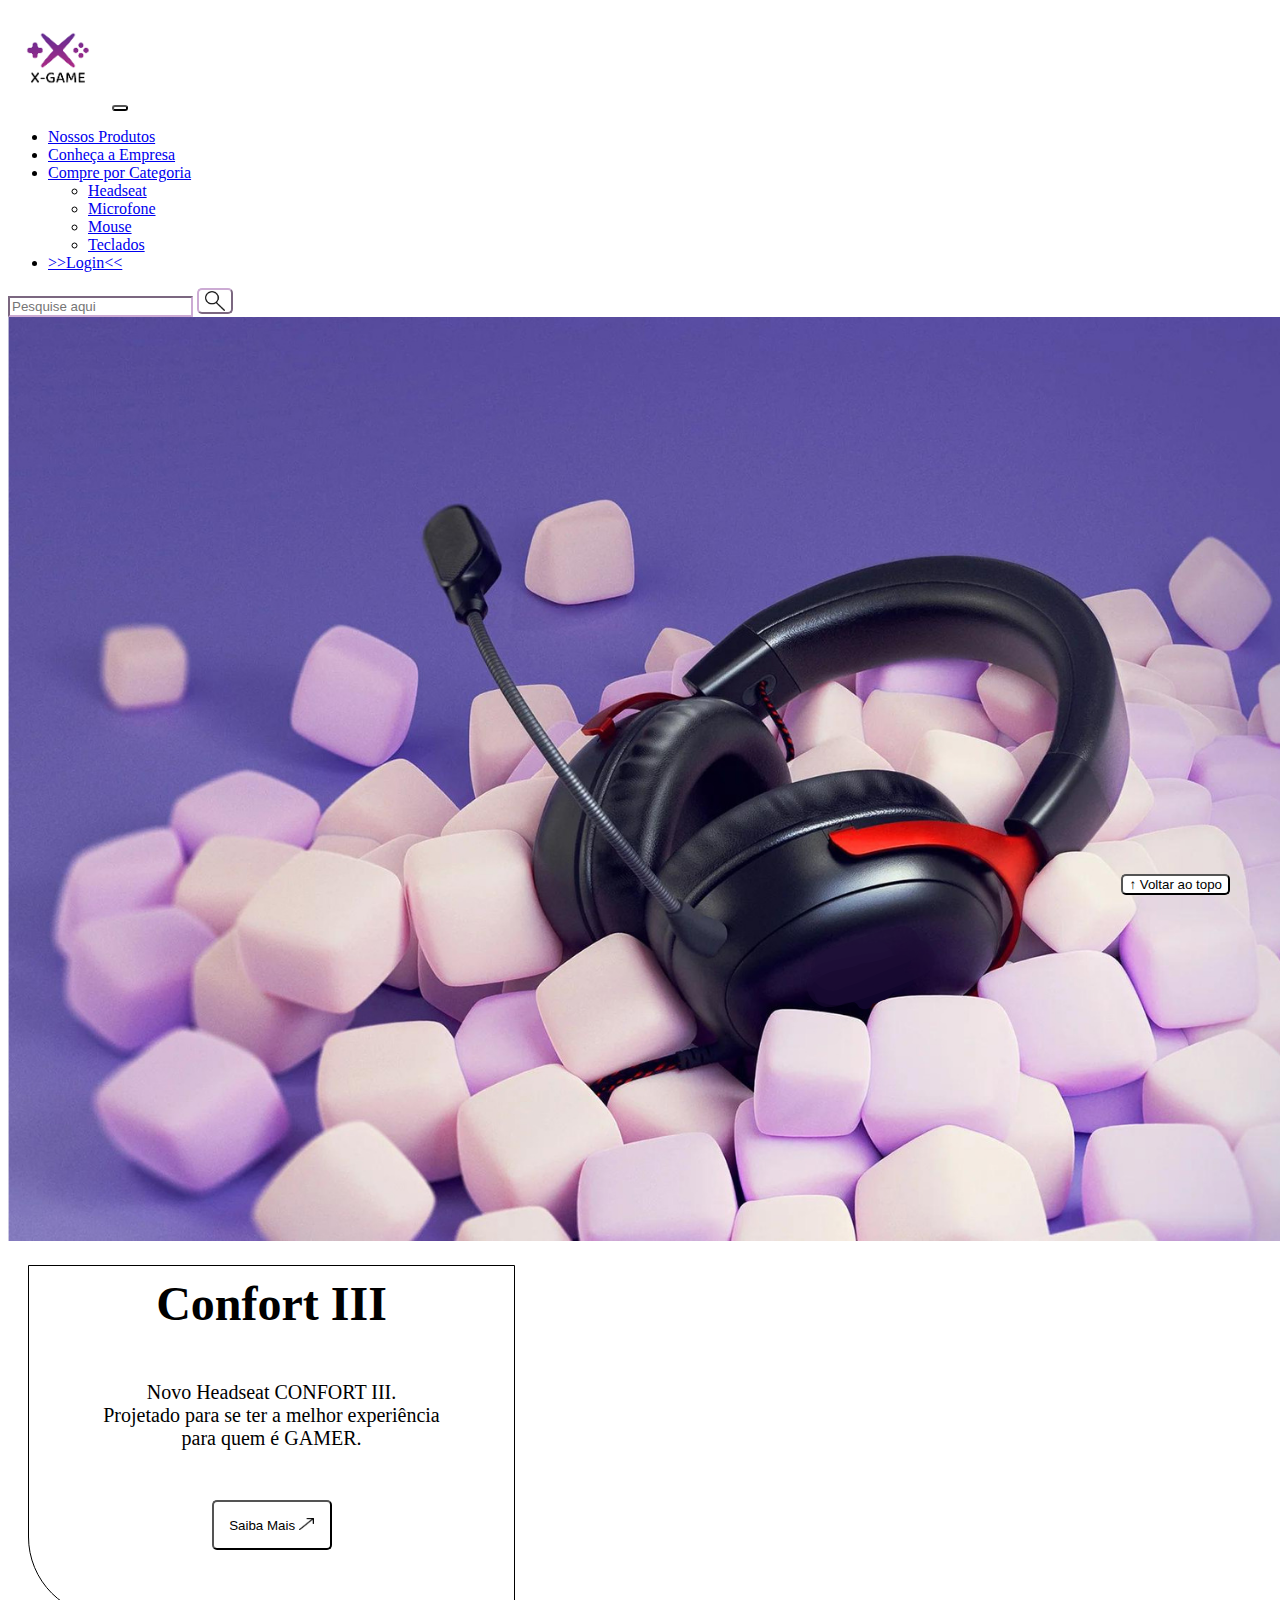
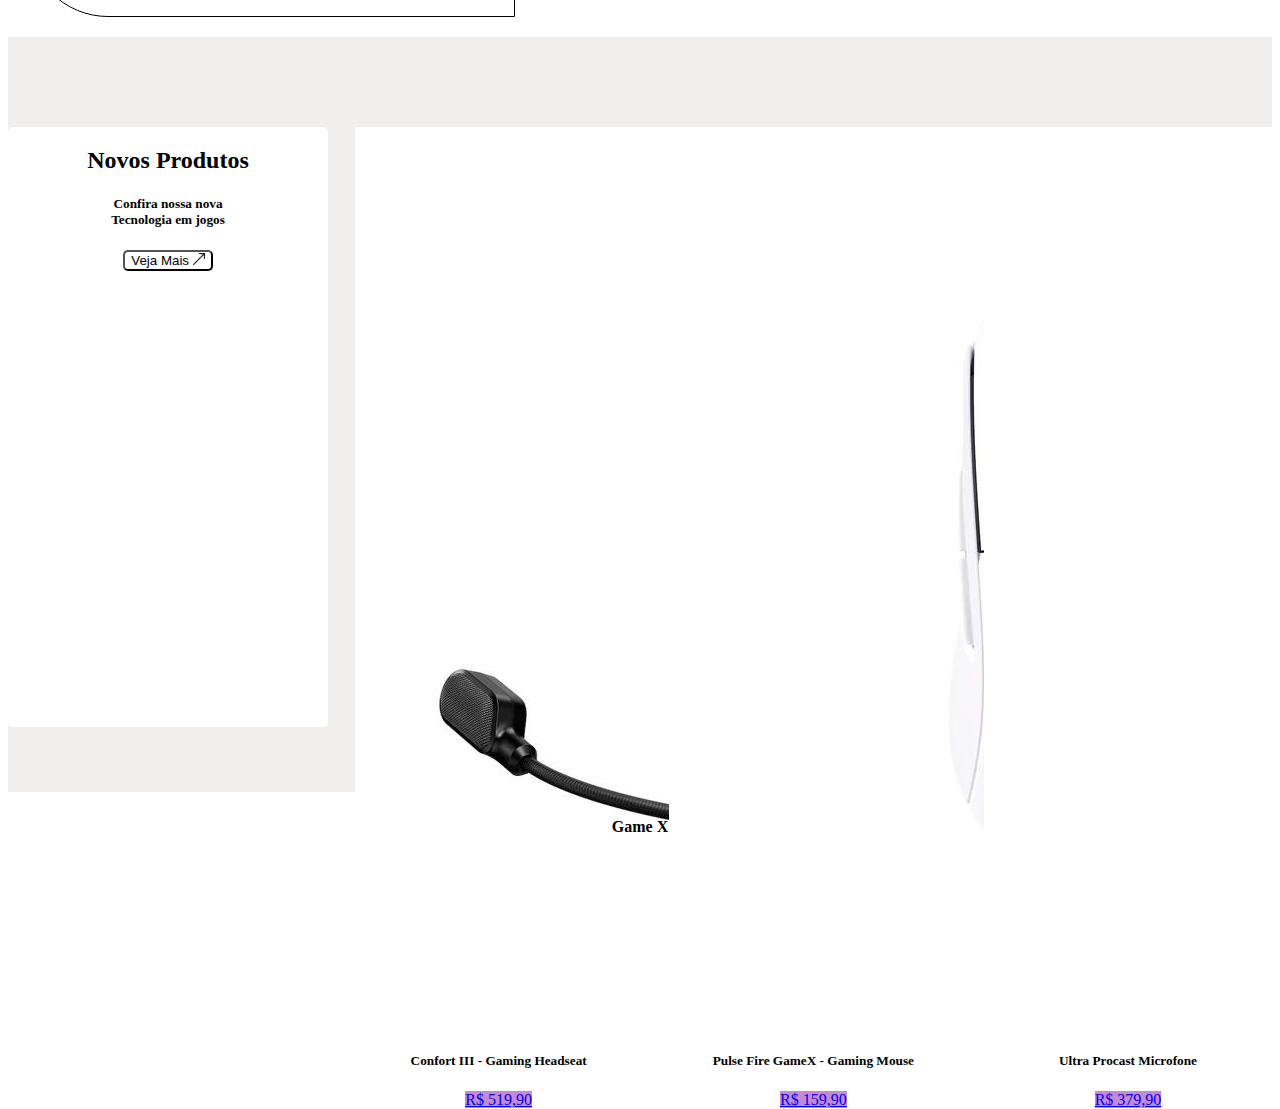
<file: index.html>
<!DOCTYPE html>
<html lang="pt-br">

<head>
  <meta charset="UTF-8">
  <meta http-equiv="X-UA-Compatible" content="IE=edge">
  <meta name="viewport" content="width=device-width, initial-scale=1.0">
  <title>GameX</title>

  <link href="https://cdn.jsdelivr.net/npm/bootstrap@5.2.2/dist/css/bootstrap.min.css" rel="stylesheet"
    integrity="sha384-Zenh87qX5JnK2Jl0vWa8Ck2rdkQ2Bzep5IDxbcnCeuOxjzrPF/et3URy9Bv1WTRi" crossorigin="anonymous">

  <link rel="stylesheet" href="css/estilo.css">



</head>

<body>
  <header>
    
    <nav class="navbar navbar-expand-lg bg-body-tertiary">
      <div class="container-fluid">
        <a class="navbar-brand" href="index.html"><img src="/img/FotoLogo1.png" alt="FotoLogo1"></a>
        <button class="navbar-toggler" type="button" data-bs-toggle="collapse" data-bs-target="#navbarSupportedContent" aria-controls="navbarSupportedContent" aria-expanded="false" aria-label="Toggle navigation">
          <span class="navbar-toggler-icon"></span>
        </button>
        <div class="collapse navbar-collapse" id="navbarSupportedContent">
          <ul class="navbar-nav me-auto mb-2 mb-lg-0">
            <li class="nav-item">
              <a class="nav-link active" aria-current="page" href="#">Nossos Produtos</a>
            </li>
            <li class="nav-item">
              <a class="nav-link" href="#">Conheça a Empresa</a>
            </li>
            <li class="nav-item dropdown">
              <a class="nav-link dropdown-toggle" href="#" role="button" data-bs-toggle="dropdown" aria-expanded="false">
                Compre por Categoria
              </a>
              <ul class="dropdown-menu">
                <li><a class="dropdown-item" href="#">Headseat</a></li>
                <li><a class="dropdown-item" href="#">Microfone</a></li>
                <li><a class="dropdown-item" href="#">Mouse</a></li>
                <li><a class="dropdown-item" href="#">Teclados</a></li>
              </ul>
            </li>
            <li class="nav-item">
              <a class="nav-link active" aria-current="page" href="/login.html">>>Login<<</a>
            </li>
          </ul>
          <form class="d-flex" role="search">
            <input class="form-control me-2" type="search" placeholder="Pesquise aqui" aria-label="Search">
            <button class="btn btn-outline-success" type="submit"><img src="/img/Lupa.png" alt="lupa"></button>
          </form>
        </div>
      </div>
    </nav>


  </header>

  <main>



    <section id="section-banners" class="fluid">

      <div id="carouselExampleCaptions" class="carousel slide">
       
        <div class="carousel-inner">
          <div class="carousel-item active">
            <img src="/img/fone1a.png" class="d-block w-100" alt="...">
            <div class="carousel-caption d-none d-md-block">
             
               <h5>Confort III</h5>
                <p>Novo Headseat CONFORT III. <br>
                Projetado para se ter a melhor experiência <br>
                para quem é GAMER.</p>
                <button>Saiba Mais <img src="/img/setadiagonal.png" alt="setadiagonal"></button>
              
            </div>
          </div>
        
          
        </div>  

      </div>

    </section>
    <section id="section-vendidos" class="container-fluid">
      <div id="section-vendidos-call-to-action" style="width: 20rem;">
      <h2>Novos Produtos</h2>
      <h5>Confira nossa nova <br>
        Tecnologia em jogos</h5>
      <button>Veja Mais <img src="/img/setadiagonal.png" alt="setadiagonal"></button>
      </div>
      <div class="card" style="width: 18rem;">
        <img src="/img/fone2a.png" class="card-img-top" alt="fone2a">
        <div class="card-body">
          <h5 class="card-title">Confort III - Gaming Headseat</h5>
          
          <a href="#" class="btn btn-primary">R$ 519,90</a>

        </div>
      </div>
          <div class="card" style="width: 18rem;">
            <img src="/img/mouse1a.png" class="card-img-top" alt="mouse1a">
            <div class="card-body">
              <h5 class="card-title">Pulse Fire GameX - Gaming Mouse</h5>
              
              <a href="#" class="btn btn-primary">R$ 159,90</a>
            </div>
          </div>

          <div class="card" style="width: 18rem;">
            <img src="/img/microfone1a.png" class="card-img-top" alt="microfone1a">
            <div class="card-body">
              <h5 class="card-title">Ultra Procast Microfone</h5>
             
              <a href="#" class="btn btn-primary">R$ 379,90</a>
            </div>
          </div>
          
        </div>
      </div>
     
    </div>
    </section>


  </main>

  <footer>
    <p>Game X</p>
  </footer>

  <button id="voltar-topo" type="button" class="btn btn-outline-primary" onclick="topo()">&uarr; Voltar ao topo</button>

  <script src="js/script.js"></script>
  <script src="https://cdn.jsdelivr.net/npm/bootstrap@5.2.2/dist/js/bootstrap.bundle.min.js"
    integrity="sha384-OERcA2EqjJCMA+/3y+gxIOqMEjwtxJY7qPCqsdltbNJuaOe923+mo//f6V8Qbsw3"
    crossorigin="anonymous"></script>

</body>

</html>
</file>
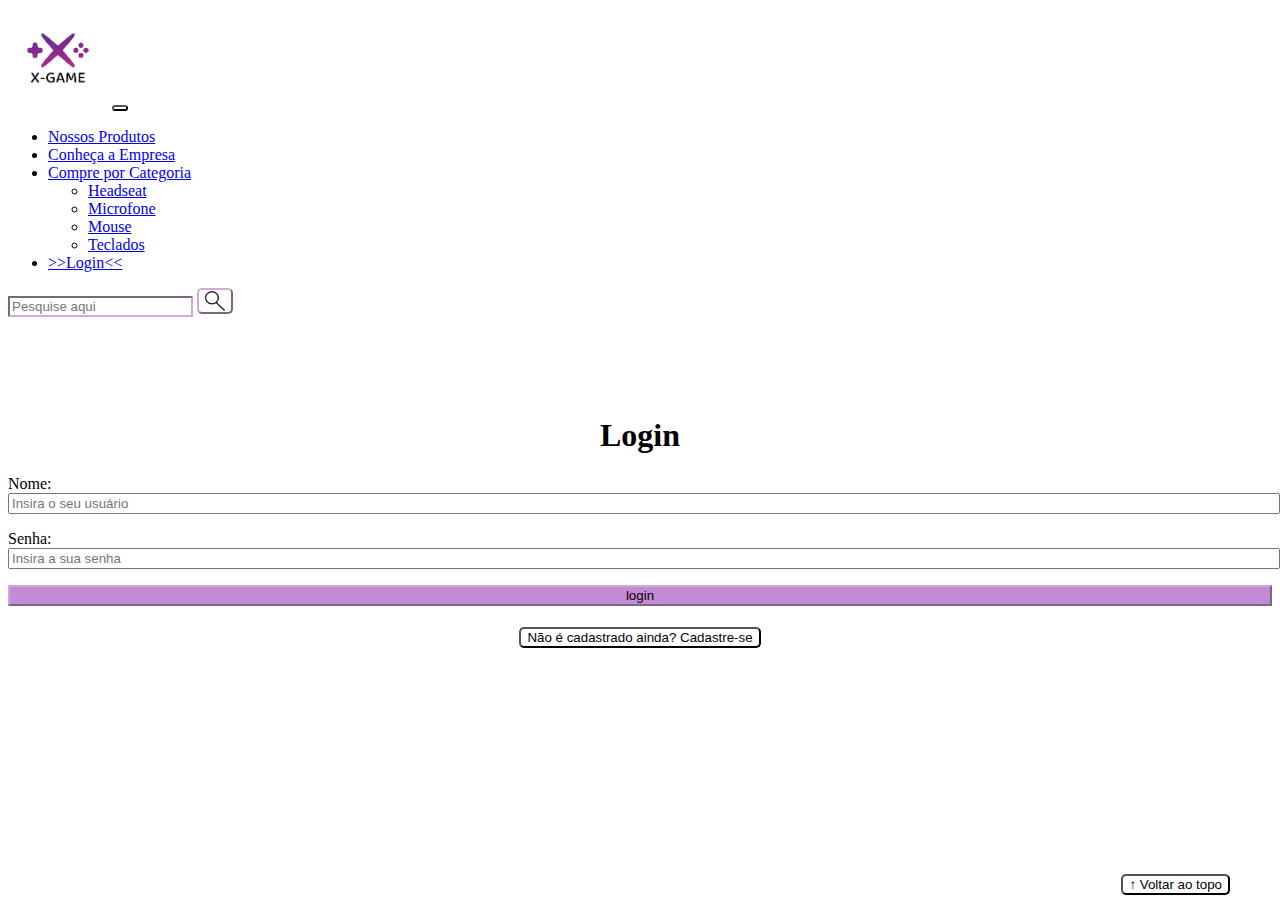
<file: login.html>
<!DOCTYPE html>
<html lang="pt-br">

<head>
    <meta charset="UTF-8">
    <meta http-equiv="X-UA-Compatible" content="IE=edge">
    <meta name="viewport" content="width=device-width, initial-scale=1.0">
    <title>GameX - login</title>
    <link href="https://cdn.jsdelivr.net/npm/bootstrap@5.2.2/dist/css/bootstrap.min.css" rel="stylesheet"
        integrity="sha384-Zenh87qX5JnK2Jl0vWa8Ck2rdkQ2Bzep5IDxbcnCeuOxjzrPF/et3URy9Bv1WTRi" crossorigin="anonymous">
    <link rel="stylesheet" href="css/estilo.css">
</head>

<body>
    <header>
        <nav class="navbar navbar-expand-lg bg-body-tertiary">
            <div class="container-fluid">
              <a class="navbar-brand" href="index.html"><img src="/img/FotoLogo1.png" alt="FotoLogo1"></a>
              <button class="navbar-toggler" type="button" data-bs-toggle="collapse" data-bs-target="#navbarSupportedContent" aria-controls="navbarSupportedContent" aria-expanded="false" aria-label="Toggle navigation">
                <span class="navbar-toggler-icon"></span>
              </button>
              <div class="collapse navbar-collapse" id="navbarSupportedContent">
                <ul class="navbar-nav me-auto mb-2 mb-lg-0">
                  <li class="nav-item">
                    <a class="nav-link active" aria-current="page" href="#">Nossos Produtos</a>
                  </li>
                  <li class="nav-item">
                    <a class="nav-link" href="#">Conheça a Empresa</a>
                  </li>
                  <li class="nav-item dropdown">
                    <a class="nav-link dropdown-toggle" href="#" role="button" data-bs-toggle="dropdown" aria-expanded="false">
                      Compre por Categoria
                    </a>
                    <ul class="dropdown-menu">
                      <li><a class="dropdown-item" href="#">Headseat</a></li>
                      <li><a class="dropdown-item" href="#">Microfone</a></li>
                      <li><a class="dropdown-item" href="#">Mouse</a></li>
                      <li><a class="dropdown-item" href="#">Teclados</a></li>
                    </ul>
                  </li>
                  <li class="nav-item">
                    <a class="nav-link active" aria-current="page" href="/login.html">>>Login<<</a>
                  </li>
                </ul>
                <form class="d-flex" role="search">
                  <input class="form-control me-2" type="search" placeholder="Pesquise aqui" aria-label="Search">
                  <button class="btn btn-outline-success" type="submit"><img src="/img/Lupa.png" alt="lupa"></button>
                </form>
              </div>
            </div>
          </nav>
      
      
    </header>

    <main>



        


        <section id="section-login">
          
            <h1>Login</h1>
            <div class="d-flex justify-content-center">
                <form method="post" action="" id="login">
                    <p>
                        <label for="usuario">Nome: </label>
                        <input id="usuario" name="usuario" required="required" type="text"
                            placeholder="Insira o seu usuário" class="form-control" />
                    </p>
                    <p>
                        <label for="senha">Senha: </label>
                        <input id="senha" name="senha" required="required" type="password"
                            placeholder="Insira a sua senha" class="form-control" />
                    </p>
                    <p>
                        <input type="button" value="login" class="btn btn-primary" id="bt-login" onclick="login()" />
                    </p>
                </form>
            </div>
        </section>

        <section id="section-cadastro">
            <div id="botao-cadastrar">
                <button type="button" class="btn btn-info">Não é cadastrado ainda? Cadastre-se</button>
            </div>
            <div id="form-cadastrar">

                <h1>Criar minha conta</h1>
                <p>Informe os seus dados abaixo para criar sua conta.</p>

                <div class="d-flex justify-content-center">
                    <form method="post" action="" id="login">
                        <p>
                            <label for="usuario">Usuário: </label>
                            <input id="usuario" name="usuario" required="required" type="text"
                                placeholder="ex. nome de usuário" class="form-control" />
                        </p>
                        <p>
                            <label for="email">E-mail: </label>
                            <input id="email" name="email" required="required" type="email"
                                placeholder="seu@email.com.br" class="form-control" />
                        </p>
                        <p>
                            <label for="senha">Senha: </label>
                            <input id="senha" name="senha" required="required" type="password"
                                placeholder="mínimo de 6 caracteres" class="form-control" />
                        </p>
                        <p>
                            <input type="button" value="Cadastrar" class="btn btn-primary" id="bt-cadastrar"
                                onclick="cadastro()" />
                        </p>
                    </form>
                </div>

            </div>
        </section>
    </main>



    <footer>
        <p></p>
    </footer>

    <button id="voltar-topo" type="button" class="btn btn-outline-primary">&uarr; Voltar ao topo</button>

    <script src="https://cdn.jsdelivr.net/npm/bootstrap@5.2.2/dist/js/bootstrap.bundle.min.js"
        integrity="sha384-OERcA2EqjJCMA+/3y+gxIOqMEjwtxJY7qPCqsdltbNJuaOe923+mo//f6V8Qbsw3"
        crossorigin="anonymous"></script>
    <script src="js/script.js"></script>

    <script src="https://code.jquery.com/jquery-3.6.1.js"
        integrity="sha256-3zlB5s2uwoUzrXK3BT7AX3FyvojsraNFxCc2vC/7pNI=" crossorigin="anonymous"></script>
    <script type="text/javascript" src="js/jquery-script.js"></script>

</body>

</html>
</file>
<file: css/estilo.css>
/*cabeçalho*/
nav .navbar-brand img{
    width: 100px;
    height: 100px;
}

#navbarSupportedContent form input{
    
    border-color: rgba(204, 171, 212, 1);
    
}

#navbarSupportedContent button{
    border-color: rgba(204, 171, 212, 1);
}
#navbarSupportedContent button:hover{
    background-color:rgba(204, 171, 212, 1);
}

#navbarSupportedContent button img{
    display: flex;
    width: 20px;
    height: 20px;
    
}
/*Conteudo principal*/

/*banner*/

#carouselExampleCaptions div div div h5{
    font-size: 48px;
    font-weight: bolder;
    background-color: white;
    color: black;
    margin-top:  10px;
    margin-bottom: 50px;

}
#carouselExampleCaptions div div div p{
    background-color: white;
    color: black;
    margin-bottom: 50px;
    font-size: 20px;
    font-weight: 500;
}
#carouselExampleCaptions div div div button{
    width: 120px;
    height: 50px;
}
div .carousel-caption.d-none.d-md-block{
   
    width: 485px;
    height: 350px;
    left: 60%;
    background-color: white;
    text-align: center;
    bottom: 20%;
    border: 1px solid black;
    border-bottom-left-radius: 80px;
    margin: 20px;
    border-color: black;

}
div .carousel-caption.d-none.d-md-block img{
    width: 15px;
    height: 12px;
}

/*Produtos vendidos*/

#section-vendidos{
   display: flex;
   justify-content: space-between;
   background-color: rgb(241, 238, 238);
   height: 600px;
   padding-top: 90px;
   padding-bottom: 65px;
   text-align: center;
}
#section-vendidos .card{
    border-color: #fff;
}
#section-vendidos button img{
    width: 12px;
    height: 12px;
}

#section-vendidos-call-to-action{
    border-radius: 5px;
    background-color: white;
}
button{
    border-color:black;
    background-color: #fff;
    transition: 1s;
   
    border-radius: 5px;
}
button:hover{
    transition: 1s;
    background-color: rgb(197, 138, 212);
    border-color: rgba(204, 171, 212, 1);
    color: white;
    box-shadow: none;
    
}
.btn.btn-primary{
    background-color: rgb(197, 138, 212);
    border-color: rgba(204, 171, 212, 1);
}
.btn.btn-primary:hover{
    transition: 1s;
    background-color: rgb(109, 47, 124);
    border-color: rgb(109, 47, 124);
}

/*Rodapé*/
footer{
    text-align: center;
}
footer p{
    font-weight: bold;
    padding: 10px;
}
/*Botão Voltar topo*/

#voltar-topo{
    position: fixed;
    bottom: 5px;
    right: 50px;
}

/* página de login  */
.bi.flex-shrink-0.me-2{
width: 50px;
height: 50px;
padding: 10px;

}
#section-login #alert-success{
display: none
}

#section-login{
    margin-top: 100px;
}
#section-login h1{
    text-align: center;
}
#section-login input{
    width: 100%;
}
/* Formulário de cadastro*/
#section-cadastro{
    padding: 5px;
    text-align: center;
    background-color: #fff;
}
#form-cadastrar{
    padding: 50px;
    display: none;
    
}
</file>
